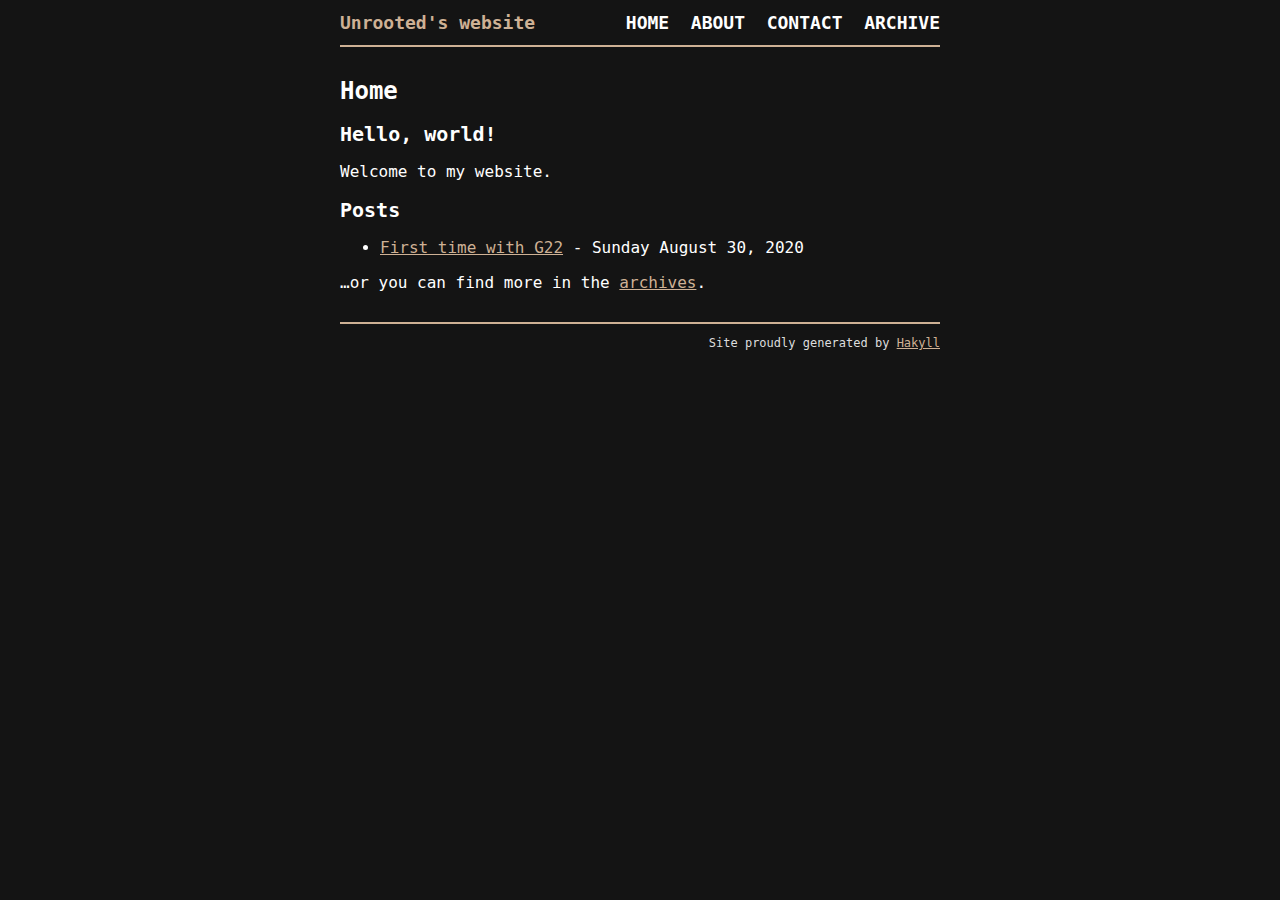
<file: index.html>
<!doctype html>
<html lang="en">
    <head>
        <meta charset="utf-8">
        <meta http-equiv="x-ua-compatible" content="ie=edge">
        <meta name="viewport" content="width=device-width, initial-scale=1">
        <title>Unrooted's Website - Home</title>
        <link rel="stylesheet" href="./css/default.css" />
        <link rel="stylesheet" href="./css/syntax.css" />
    </head>
    <body>
        <header>
            <div class="logo">
                <a href="./">Unrooted's website</a>
            </div>
            <nav>
                <a href="./">Home</a>
                <a href="./about.html">About</a>
                <a href="./contact.html">Contact</a>
                <a href="./archive.html">Archive</a>
            </nav>
        </header>

        <main role="main">
            <h1>Home</h1>
            <h2>Hello, world!</h2>

<p>Welcome to my website.</p>

<h2>Posts</h2>
<ul>
    
        <li>
            <a href="./posts/2020-08-30-first-time-with-g22.html">First time with G22</a> - Sunday August 30, 2020
        </li>
    
</ul>


<p>…or you can find more in the <a href="./archive.html">archives</a>.</p>

        </main>

        <footer>
            Site proudly generated by
            <a href="http://jaspervdj.be/hakyll">Hakyll</a>
        </footer>
    </body>
</html>
</file>
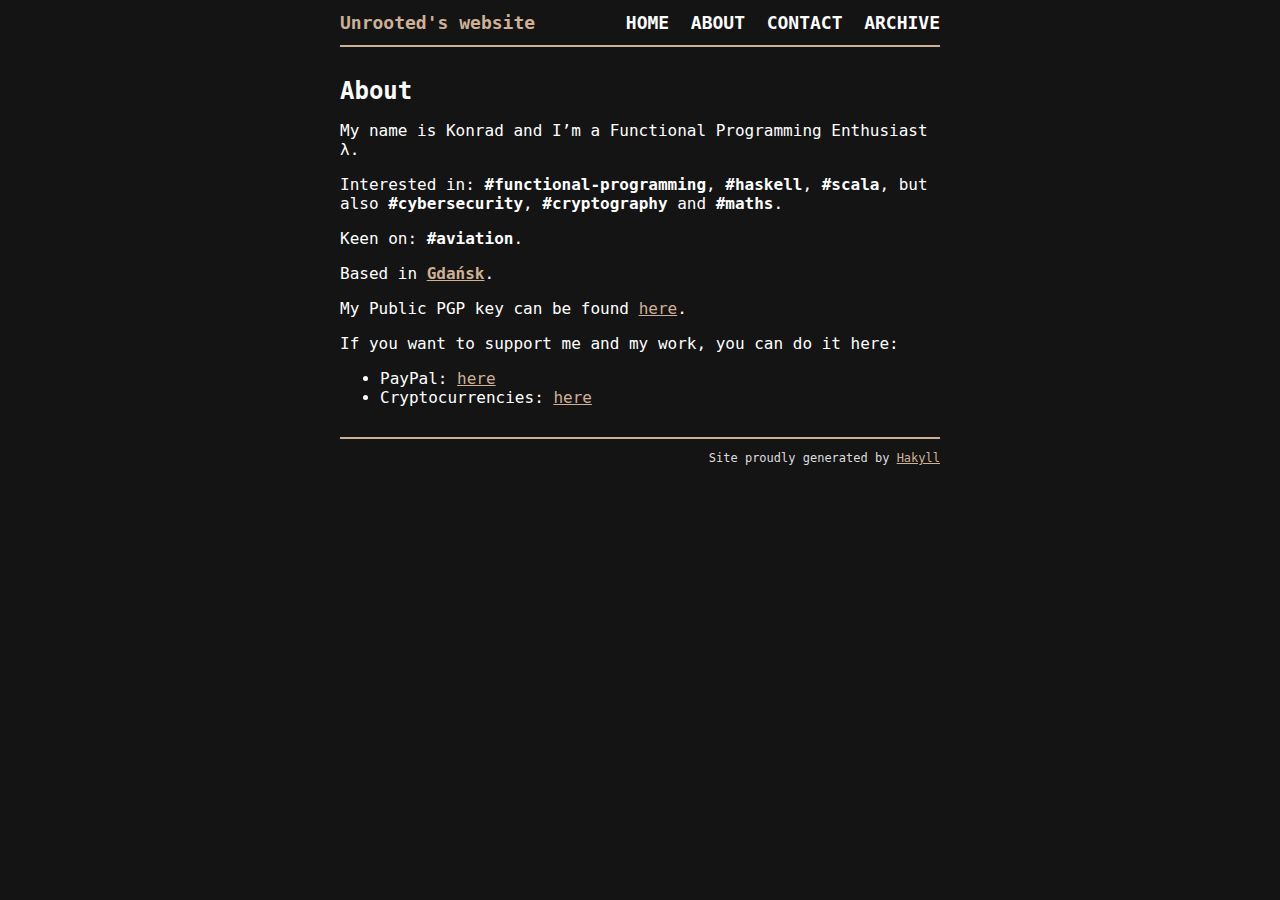
<file: about.html>
<!doctype html>
<html lang="en">
    <head>
        <meta charset="utf-8">
        <meta http-equiv="x-ua-compatible" content="ie=edge">
        <meta name="viewport" content="width=device-width, initial-scale=1">
        <title>Unrooted's Website - About</title>
        <link rel="stylesheet" href="./css/default.css" />
        <link rel="stylesheet" href="./css/syntax.css" />
    </head>
    <body>
        <header>
            <div class="logo">
                <a href="./">Unrooted's website</a>
            </div>
            <nav>
                <a href="./">Home</a>
                <a href="./about.html">About</a>
                <a href="./contact.html">Contact</a>
                <a href="./archive.html">Archive</a>
            </nav>
        </header>

        <main role="main">
            <h1>About</h1>
            <p>My name is Konrad and I’m a Functional Programming Enthusiast λ.</p>
<p>Interested in: <strong>#functional-programming</strong>, <strong>#haskell</strong>, <strong>#scala</strong>, but also <strong>#cybersecurity</strong>, <strong>#cryptography</strong> and <strong>#maths</strong>.</p>
<p>Keen on: <strong>#aviation</strong>.</p>
<p>Based in <a href="https://www.google.com/maps/place/Gda%C5%84sk"><strong>Gdańsk</strong></a>.</p>
<p>My Public PGP key can be found <a href="https://gist.github.com/Unrooted/6b8704eb037fab2eaf942db9b790d0c3">here</a>.</p>
<p>If you want to support me and my work, you can do it here:</p>
<ul>
<li>PayPal: <a href="paypal.me/KonradKlawikowski">here</a></li>
<li>Cryptocurrencies: <a href="https://walletlist.me/@unrooted">here</a></li>
</ul>
        </main>

        <footer>
            Site proudly generated by
            <a href="http://jaspervdj.be/hakyll">Hakyll</a>
        </footer>
    </body>
</html>
</file>
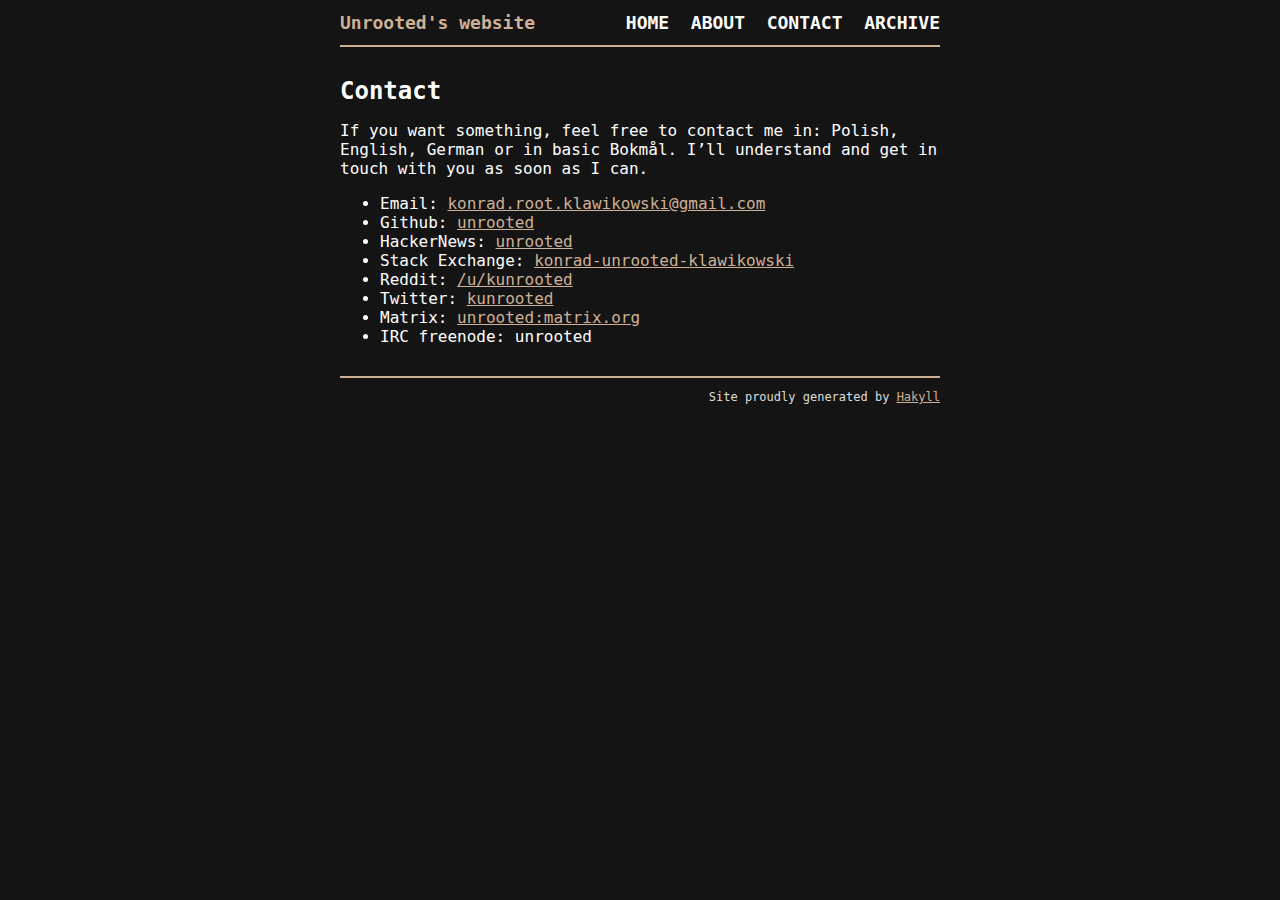
<file: contact.html>
<!doctype html>
<html lang="en">
    <head>
        <meta charset="utf-8">
        <meta http-equiv="x-ua-compatible" content="ie=edge">
        <meta name="viewport" content="width=device-width, initial-scale=1">
        <title>Unrooted's Website - Contact</title>
        <link rel="stylesheet" href="./css/default.css" />
        <link rel="stylesheet" href="./css/syntax.css" />
    </head>
    <body>
        <header>
            <div class="logo">
                <a href="./">Unrooted's website</a>
            </div>
            <nav>
                <a href="./">Home</a>
                <a href="./about.html">About</a>
                <a href="./contact.html">Contact</a>
                <a href="./archive.html">Archive</a>
            </nav>
        </header>

        <main role="main">
            <h1>Contact</h1>
            <p>If you want something, feel free to contact me in: Polish, English, German or in basic Bokmål. I’ll understand and get in touch with you as soon as I can.</p>
<ul>
<li>Email: <a href="mailto:konrad.root.klawikowski@gmail.com">konrad.root.klawikowski@gmail.com</a></li>
<li>Github: <a href="https://github.com/Unrooted">unrooted</a></li>
<li>HackerNews: <a href="https://news.ycombinator.com/user?id=unrooted">unrooted</a></li>
<li>Stack Exchange: <a href="https://stackexchange.com/users/19184894/konrad-unrooted-klawikowski">konrad-unrooted-klawikowski</a></li>
<li>Reddit: <a href="https://reddit.com/u/kunrooted">/u/kunrooted</a></li>
<li>Twitter: <a href="https://twitter.com/kunrooted">kunrooted</a></li>
<li>Matrix: <a href="https://matrix.to/#/@unrooted:matrix.org">unrooted:matrix.org</a></li>
<li>IRC freenode: unrooted</li>
</ul>
        </main>

        <footer>
            Site proudly generated by
            <a href="http://jaspervdj.be/hakyll">Hakyll</a>
        </footer>
    </body>
</html>
</file>
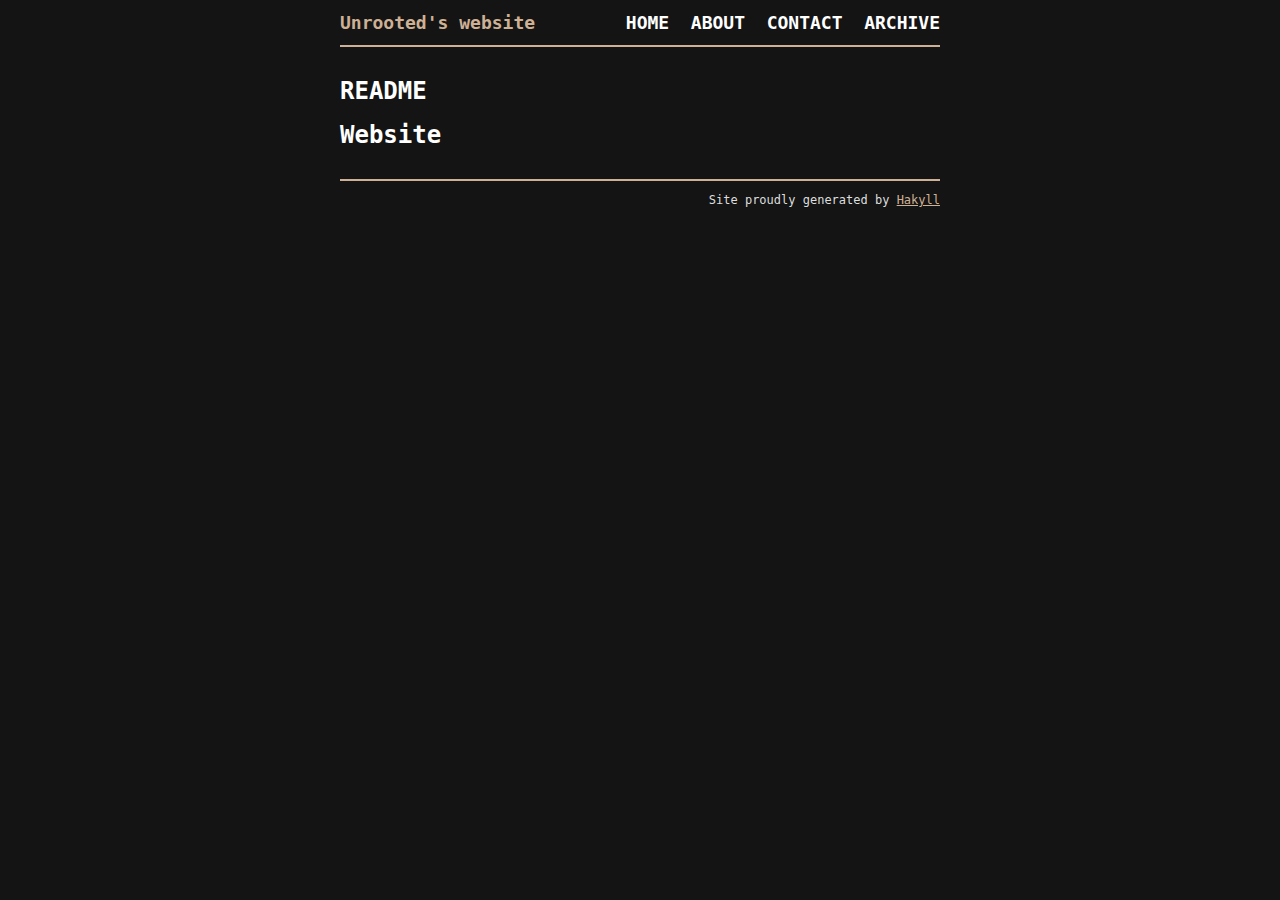
<file: README.html>
<!doctype html>
<html lang="en">
    <head>
        <meta charset="utf-8">
        <meta http-equiv="x-ua-compatible" content="ie=edge">
        <meta name="viewport" content="width=device-width, initial-scale=1">
        <title>Unrooted's Website - README</title>
        <link rel="stylesheet" href="./css/default.css" />
        <link rel="stylesheet" href="./css/syntax.css" />
    </head>
    <body>
        <header>
            <div class="logo">
                <a href="./">Unrooted's website</a>
            </div>
            <nav>
                <a href="./">Home</a>
                <a href="./about.html">About</a>
                <a href="./contact.html">Contact</a>
                <a href="./archive.html">Archive</a>
            </nav>
        </header>

        <main role="main">
            <h1>README</h1>
            <h1 id="website">Website</h1>
        </main>

        <footer>
            Site proudly generated by
            <a href="http://jaspervdj.be/hakyll">Hakyll</a>
        </footer>
    </body>
</html>
</file>
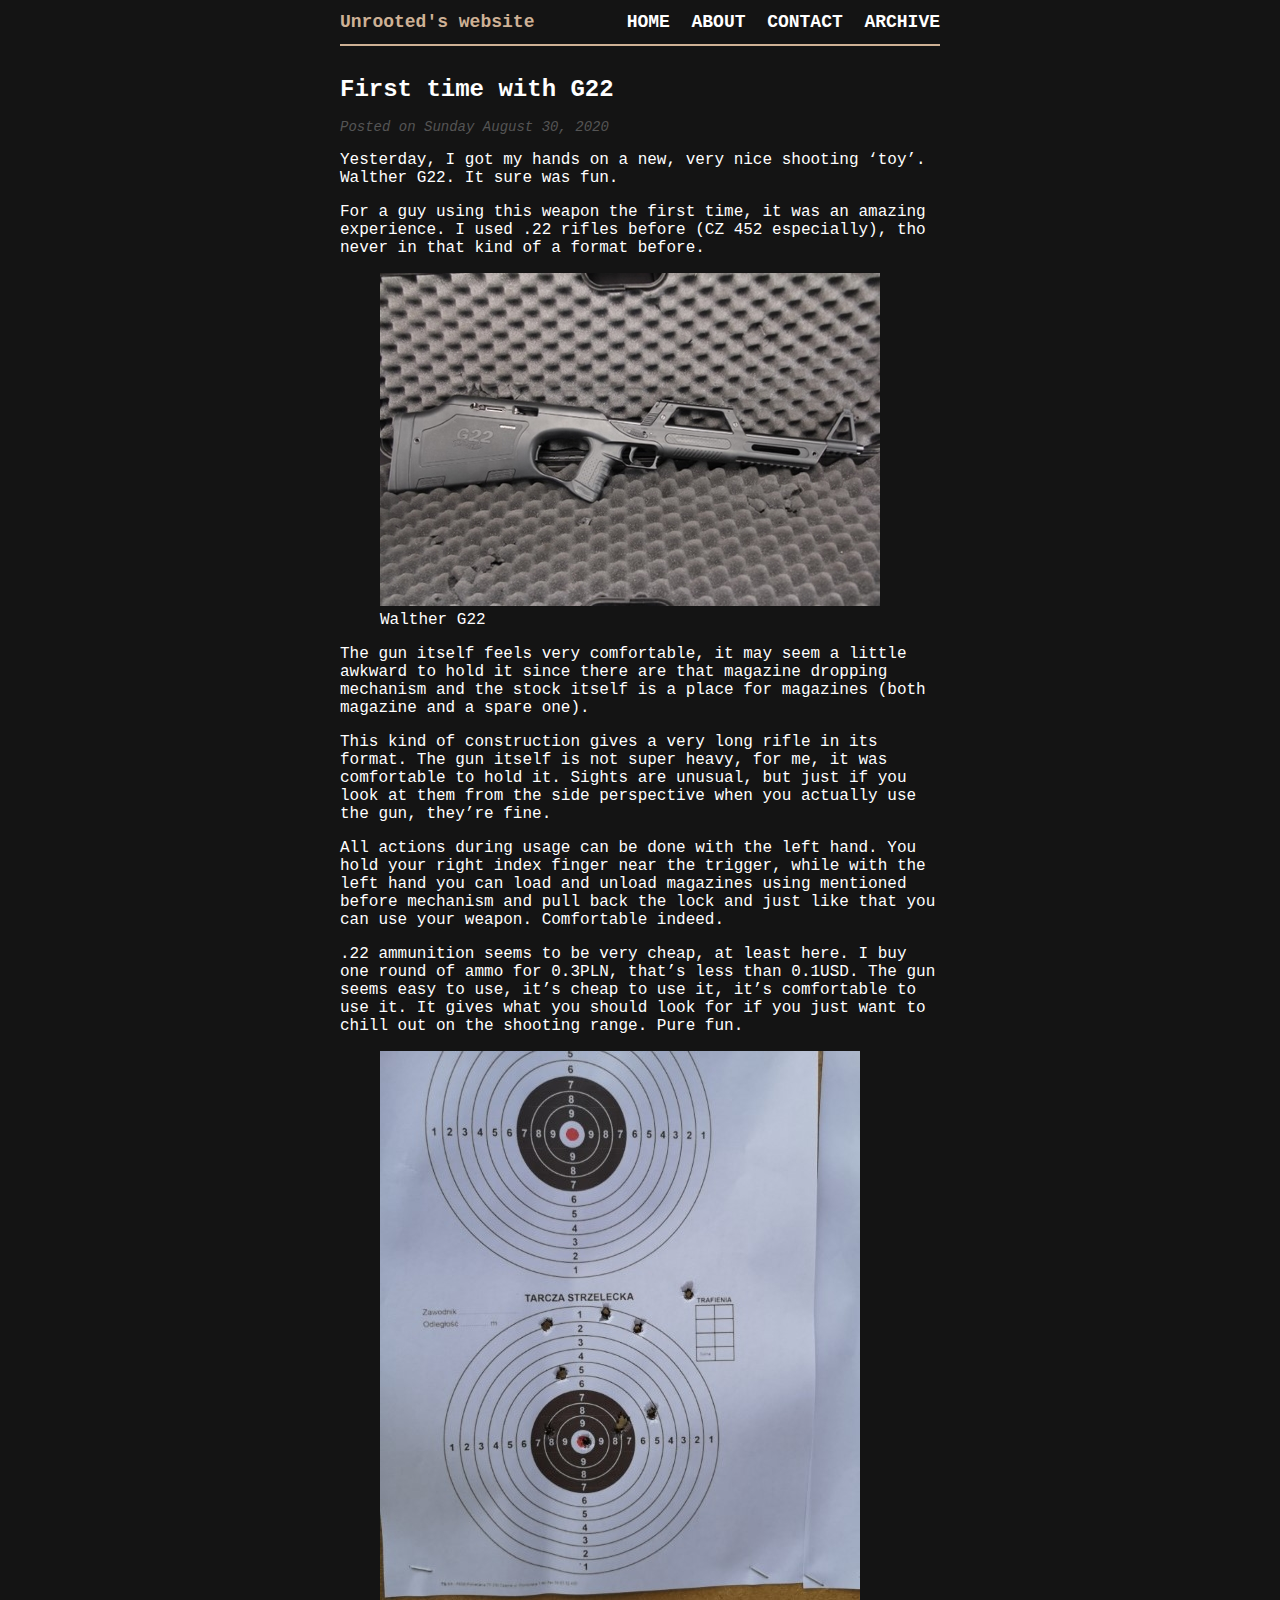
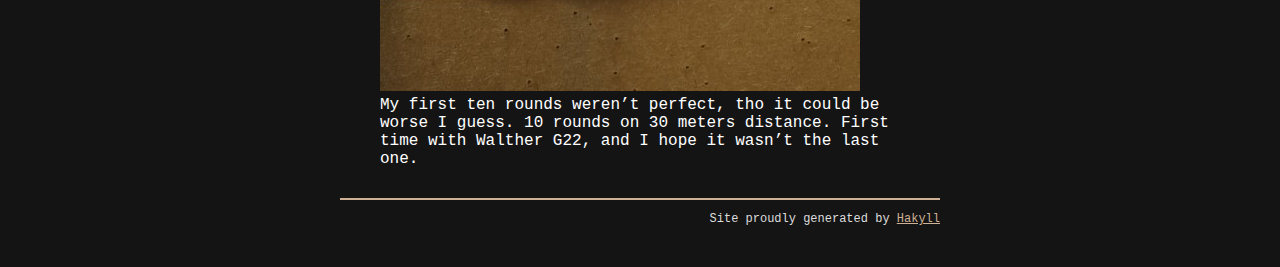
<file: posts/2020-08-30-first-time-with-g22.html>
<!doctype html>
<html lang="en">
    <head>
        <meta charset="utf-8">
        <meta http-equiv="x-ua-compatible" content="ie=edge">
        <meta name="viewport" content="width=device-width, initial-scale=1">
        <title>Unrooted's Website - First time with G22</title>
        <link rel="stylesheet" href="../css/default.css" />
        <link rel="stylesheet" href="../css/syntax.css" />
    </head>
    <body>
        <header>
            <div class="logo">
                <a href="../">Unrooted's website</a>
            </div>
            <nav>
                <a href="../">Home</a>
                <a href="../about.html">About</a>
                <a href="../contact.html">Contact</a>
                <a href="../archive.html">Archive</a>
            </nav>
        </header>

        <main role="main">
            <h1>First time with G22</h1>
            <article>
    <section class="header">
        Posted on Sunday August 30, 2020
        
    </section>
    <section>
        <p>Yesterday, I got my hands on a new, very nice shooting ‘toy’. Walther G22. It sure was fun.</p>
<p>For a guy using this weapon the first time, it was an amazing experience. I used .22 rifles before (CZ 452 especially), tho never in that kind of a format before.</p>
<figure>
<img src="../images/WaltherG22.jpg" alt /><figcaption>Walther G22</figcaption>
</figure>
<p>The gun itself feels very comfortable, it may seem a little awkward to hold it since there are that magazine dropping mechanism and the stock itself is a place for magazines (both magazine and a spare one).</p>
<p>This kind of construction gives a very long rifle in its format. The gun itself is not super heavy, for me, it was comfortable to hold it. Sights are unusual, but just if you look at them from the side perspective when you actually use the gun, they’re fine.</p>
<p>All actions during usage can be done with the left hand. You hold your right index finger near the trigger, while with the left hand you can load and unload magazines using mentioned before mechanism and pull back the lock and just like that you can use your weapon. Comfortable indeed.</p>
<p>.22 ammunition seems to be very cheap, at least here. I buy one round of ammo for 0.3PLN, that’s less than 0.1USD. The gun seems easy to use, it’s cheap to use it, it’s comfortable to use it. It gives what you should look for if you just want to chill out on the shooting range. Pure fun.</p>
<figure>
<img src="../images/G22_10FirstRounds.jpg" alt /><figcaption>My first ten rounds weren’t perfect, tho it could be worse I guess. 10 rounds on 30 meters distance. First time with Walther G22, and I hope it wasn’t the last one.</figcaption>
</figure>
    </section>
</article>

        </main>

        <footer>
            Site proudly generated by
            <a href="http://jaspervdj.be/hakyll">Hakyll</a>
        </footer>
    </body>
</html>
</file>
<file: css/default.css>
html{font-size:62.5%}body{font-size:1.6rem;color:#fff;background-color:#141414;font-family:'Share Tech Mono',Monospace,Courier}header{border-bottom:0.2rem solid #CEB195}nav{text-align:right}nav a{font-size:1.8rem;font-weight:bold;color:#FFF!important;text-decoration:none;text-transform:uppercase}footer{margin-top:3rem;padding:1.2rem 0;border-top:0.2rem solid #CEB195;font-size:1.2rem;color:#ddd}h1{font-size:2.4rem}h2{font-size:2rem}article .header{font-size:1.4rem;font-style:italic;color:#555}.logo a{font-weight:bold;color:#FFF;text-decoration:none}a:link{color:#CEB195}a:visited{color:#b69c83}@media (max-width:319px){body{width:90%;margin:0;padding:0 5%}header{margin:4.2rem 0}nav{margin:0 auto 3rem;text-align:center}footer{text-align:center}.logo{text-align:center;margin:1rem auto 3rem}.logo a{font-size:2.4rem}nav a{display:block;line-height:1.6}}@media (min-width:320px){body{width:90%;margin:0;padding:0 5%}header{margin:4.2rem 0}nav{margin:0 auto 3rem;text-align:center}footer{text-align:center}.logo{text-align:center;margin:1rem auto 3rem}.logo a{font-size:2.4rem}nav a{display:inline;margin:0 0.6rem}}@media (min-width:640px){body{width:60rem;margin:0 auto;padding:0}header{margin:0 0 3rem;padding:1.2rem 0}nav{margin:0;text-align:right}nav a{margin:0 0 0 1.2rem;display:inline}footer{text-align:right}.logo{margin:0;text-align:left}.logo a{float:left;font-size:1.8rem}}
</file>
<file: css/syntax.css>
.sourceCode .hll{background-color:#ffc}.sourceCode .c{color:#999}.sourceCode .err{color:#a00;background-color:#faa}.sourceCode .k{color:#069}.sourceCode .o{color:#555}.sourceCode .cm{color:#09f;font-style:italic}.sourceCode .cp{color:#099}.sourceCode .c1{color:#999}.sourceCode .cs{color:#999}.sourceCode .gd{background-color:#fcc;border:1px solid #c00}.sourceCode .ge{font-style:italic}.sourceCode .gr{color:#f00}.sourceCode .gh{color:#030}.sourceCode .gi{background-color:#cfc;border:1px solid #0c0}.sourceCode .go{color:#aaa}.sourceCode .gp{color:#009}.sourceCode .gs{}.sourceCode .gu{color:#030}.sourceCode .gt{color:#9c6}.sourceCode .kc{color:#069}.sourceCode .kd{color:#069}.sourceCode .kn{color:#069}.sourceCode .kp{color:#069}.sourceCode .kr{color:#069}.sourceCode .kt{color:#078}.sourceCode .m{color:#f60}.sourceCode .s{color:#d44950}.sourceCode .na{color:#4f9fcf}.sourceCode .nb{color:#366}.sourceCode .nc{color:#0a8}.sourceCode .no{color:#360}.sourceCode .nd{color:#99f}.sourceCode .ni{color:#999}.sourceCode .ne{color:#c00}.sourceCode .nf{color:#c0f}.sourceCode .nl{color:#99f}.sourceCode .nn{color:#0cf}.sourceCode .nt{color:#2f6f9f}.sourceCode .nv{color:#033}.sourceCode .ow{color:#000}.sourceCode .w{color:#bbb}.sourceCode .mf{color:#f60}.sourceCode .mh{color:#f60}.sourceCode .mi{color:#f60}.sourceCode .mo{color:#f60}.sourceCode .sb{color:#c30}.sourceCode .sc{color:#c30}.sourceCode .sd{color:#c30;font-style:italic}.sourceCode .s2{color:#c30}.sourceCode .se{color:#c30}.sourceCode .sh{color:#c30}.sourceCode .si{color:#a00}.sourceCode .sx{color:#c30}.sourceCode .sr{color:#3aa}.sourceCode .s1{color:#c30}.sourceCode .ss{color:#fc3}.sourceCode .bp{color:#366}.sourceCode .vc{color:#033}.sourceCode .vg{color:#033}.sourceCode .vi{color:#033}.sourceCode .il{color:#f60}.css .o,.css .o+.nt,.css .nt+.nt{color:#999}
</file>
